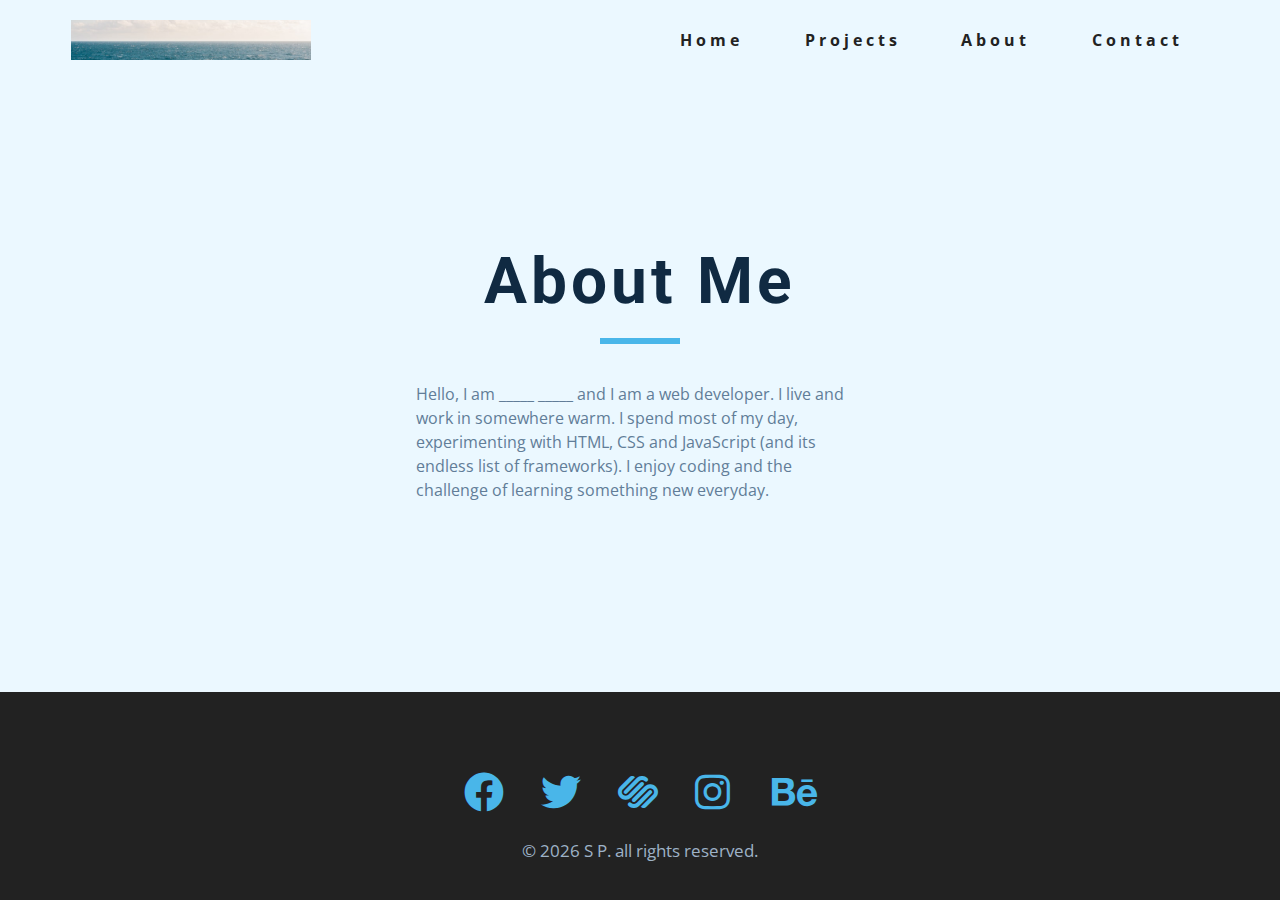
<file: about.html>
<!DOCTYPE html>
<html lang="en">
  <head>
    <meta charset="UTF-8" />
    <meta name="viewport" content="width=device-width, initial-scale=1.0" />
    <title>Ocean Portfolio || About Me</title>
    <!-- favicon -->
    <link rel="shortcut icon" href="./images/favicon.ico" type="image/x-icon" />
    <!-- font-awesome -->
    <link
      rel="stylesheet"
      href="./fontawesome-free-6.4.0-web/css/all.min.css"
    />
    <!-- css -->
    <link rel="stylesheet" href="./css/styles.css" />
  </head>
  <body>
    <!-- navbar -->
    <nav class="nav" id="nav">
      <nav class="navbar">
        <img src="./images/logo.svg" class="nav-logo" alt="" />
        <!-- nav links -->
        <ul class="nav-links">
          <li><a href="index.html" class="nav-link">home</a></li>
          <li><a href="projects.html" class="nav-link">projects</a></li>
          <li><a href="about.html" class="nav-link">about</a></li>
          <li><a href="contact.html" class="nav-link">contact</a></li>
        </ul>
        <button class="nav-btn" id="nav-btn">
          <i class="fas fa-bars"></i>
        </button>
      </nav>
    </nav>
    <!-- end of navbar -->
    <!-- sidebar -->
    <div class="sidebar" id="sidebar">
      <div class="sidebar-content">
        <!-- sidebar links -->
        <ul class="sidebar-links">
          <li><a href="index.html" class="sidebar-link">home</a></li>
          <li><a href="projects.html" class="sidebar-link">projects</a></li>
          <li><a href="about.html" class="sidebar-link">about</a></li>
          <li><a href="contact.html" class="sidebar-link">contact</a></li>
        </ul>
        <!-- social icons -->
        <div class="social-icons">
          <a href="https://www.facebook.com"
            ><i class="fa-brands fa-facebook social-icon"></i
          ></a>
          <a href="https://www.fa-twitter.com"
            ><i class="fa-brands fa-twitter social-icon"></i
          ></a>
          <a href="https://www.squarespace.com"
            ><i class="fa-brands fa-squarespace social-icon"></i
          ></a>
          <a href="https://www.instagram.com"
            ><i class="fa-brands fa-instagram social-icon"></i
          ></a>
          <a href="https://www.behance.com"
            ><i class="fa-brands fa-behance social-icon"></i
          ></a>
        </div>
      </div>
      <button class="close-btn" id="close-btn">
        <i class="fas fa-times"></i>
      </button>
    </div>
    <!-- end of sidebar -->
    <!-- header -->
    <header class="about-hero">
      <div class="about-hero-content">
        <!-- hero info -->
        <article class="about-hero-info">
          <h1>About Me</h1>
          <div class="underline"></div>
          <p>
            Hello, I am _____ _____ and I am a web developer. I live and work in
            somewhere warm. I spend most of my day, experimenting with HTML, CSS
            and JavaScript (and its endless list of frameworks). I enjoy coding
            and the challenge of learning something new everyday.
          </p>
        </article>
      </div>
    </header>
    <!-- end of header -->
    <!-- footer -->
    <footer class="section footer">
      <!-- social icons -->
      <div class="footer-icons social-icons">
        <a href="https://www.facebook.com"
          ><i class="fa-brands fa-facebook footer-icon social-icon"></i
        ></a>
        <a href="https://www.fa-twitter.com"
          ><i class="fa-brands fa-twitter footer-icon social-icon"></i
        ></a>
        <a href="https://www.squarespace.com"
          ><i class="fa-brands fa-squarespace footer-icon social-icon"></i
        ></a>
        <a href="https://www.instagram.com"
          ><i class="fa-brands fa-instagram footer-icon social-icon"></i
        ></a>
        <a href="https://www.behance.com"
          ><i class="fa-brands fa-behance footer-icon social-icon"></i
        ></a>
      </div>
      <p>&copy; <span id="date"></span> S P. all rights reserved.</p>
    </footer>
    <script src="./js/app.js"></script>
  </body>
</html>
</file>
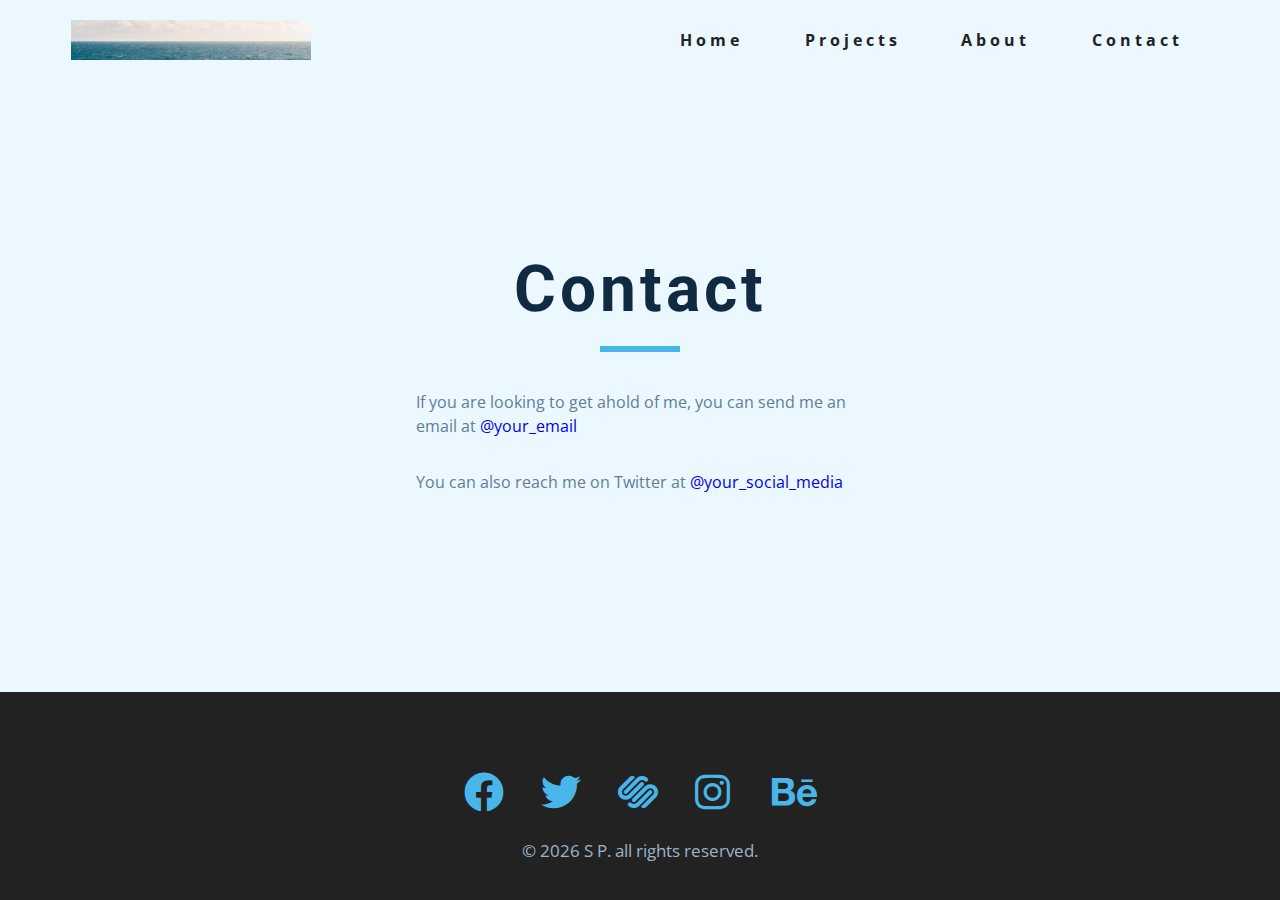
<file: contact.html>
<!DOCTYPE html>
<html lang="en">
  <head>
    <meta charset="UTF-8" />
    <meta name="viewport" content="width=device-width, initial-scale=1.0" />
    <title>Ocean Portfolio || About Me</title>
    <!-- favicon -->
    <link rel="shortcut icon" href="./images/favicon.ico" type="image/x-icon" />
    <!-- font-awesome -->
    <link
      rel="stylesheet"
      href="./fontawesome-free-6.4.0-web/css/all.min.css"
    />
    <!-- css -->
    <link rel="stylesheet" href="./css/styles.css" />
  </head>
  <body>
    <!-- navbar -->
    <nav class="nav" id="nav">
      <nav class="navbar">
        <img src="./images/logo.svg" class="nav-logo" alt="" />
        <!-- nav links -->
        <ul class="nav-links">
          <li><a href="index.html" class="nav-link">home</a></li>
          <li><a href="projects.html" class="nav-link">projects</a></li>
          <li><a href="about.html" class="nav-link">about</a></li>
          <li><a href="contact.html" class="nav-link">contact</a></li>
        </ul>
        <button class="nav-btn" id="nav-btn">
          <i class="fas fa-bars"></i>
        </button>
      </nav>
    </nav>
    <!-- end of navbar -->
    <!-- sidebar -->
    <div class="sidebar" id="sidebar">
      <div class="sidebar-content">
        <!-- sidebar links -->
        <ul class="sidebar-links">
          <li><a href="index.html" class="sidebar-link">home</a></li>
          <li><a href="projects.html" class="sidebar-link">projects</a></li>
          <li><a href="about.html" class="sidebar-link">about</a></li>
          <li><a href="contact.html" class="sidebar-link">contact</a></li>
        </ul>
        <!-- social icons -->
        <div class="social-icons">
          <a href="https://www.facebook.com"
            ><i class="fa-brands fa-facebook social-icon"></i
          ></a>
          <a href="https://www.fa-twitter.com"
            ><i class="fa-brands fa-twitter social-icon"></i
          ></a>
          <a href="https://www.squarespace.com"
            ><i class="fa-brands fa-squarespace social-icon"></i
          ></a>
          <a href="https://www.instagram.com"
            ><i class="fa-brands fa-instagram social-icon"></i
          ></a>
          <a href="https://www.behance.com"
            ><i class="fa-brands fa-behance social-icon"></i
          ></a>
        </div>
      </div>
      <button class="close-btn" id="close-btn">
        <i class="fas fa-times"></i>
      </button>
    </div>
    <!-- end of sidebar -->
    <!-- header -->
    <header class="about-hero">
      <div class="about-hero-content">
        <!-- hero info -->
        <article class="about-hero-info">
          <h1>Contact</h1>
          <div class="underline"></div>
          <p>
            If you are looking to get ahold of me, you can send me an email at
            <a href="mailto:email@email.com">@your_email</a>
          </p>
          <p>
            You can also reach me on Twitter at
            <a href="https://www.twitter.com">@your_social_media </a>
          </p>
        </article>
      </div>
    </header>
    <!-- end of header -->
    <!-- footer -->
    <footer class="section footer">
      <!-- social icons -->
      <div class="footer-icons social-icons">
        <a href="https://www.facebook.com"
          ><i class="fa-brands fa-facebook footer-icon social-icon"></i
        ></a>
        <a href="https://www.fa-twitter.com"
          ><i class="fa-brands fa-twitter footer-icon social-icon"></i
        ></a>
        <a href="https://www.squarespace.com"
          ><i class="fa-brands fa-squarespace footer-icon social-icon"></i
        ></a>
        <a href="https://www.instagram.com"
          ><i class="fa-brands fa-instagram footer-icon social-icon"></i
        ></a>
        <a href="https://www.behance.com"
          ><i class="fa-brands fa-behance footer-icon social-icon"></i
        ></a>
      </div>
      <p>&copy; <span id="date"></span> S P. all rights reserved.</p>
    </footer>
    <script src="./js/app.js"></script>
  </body>
</html>
</file>
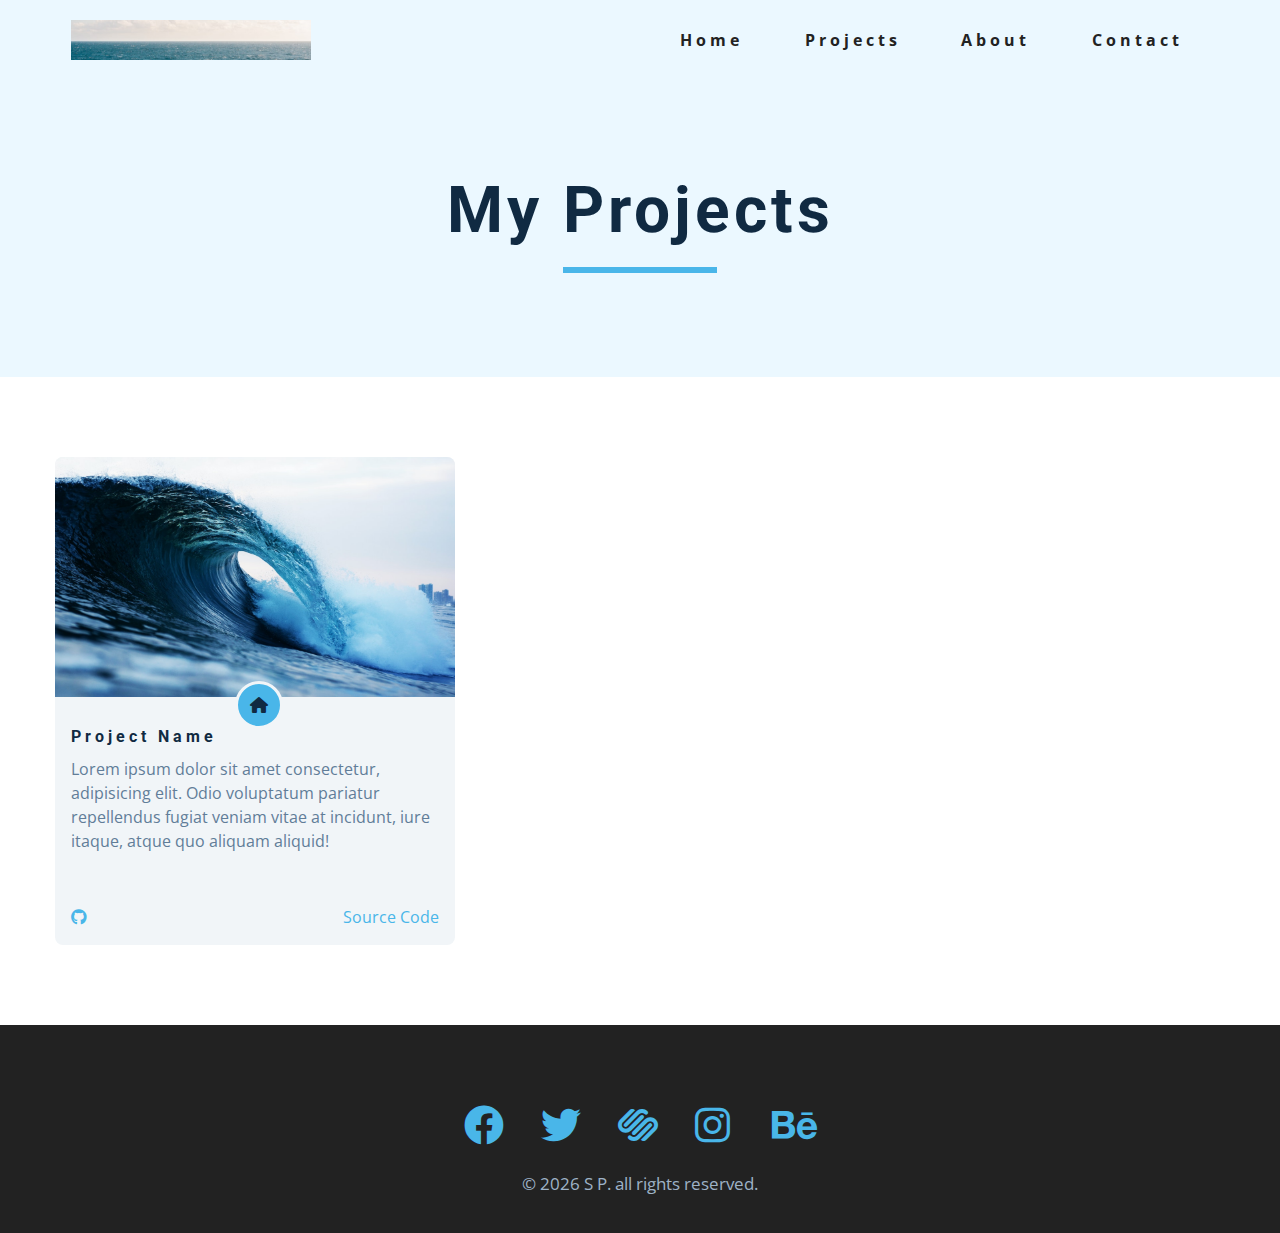
<file: projects.html>
<!DOCTYPE html>
<html lang="en">
  <head>
    <meta charset="UTF-8" />
    <meta name="viewport" content="width=device-width, initial-scale=1.0" />
    <title>Ocean || My Projects</title>
    <!-- favicon -->
    <link rel="shortcut icon" href="./images/favicon.ico" type="image/x-icon" />
    <!-- font-awesome -->
    <link
      rel="stylesheet"
      href="./fontawesome-free-6.4.0-web/css/all.min.css"
    />
    <!-- css -->
    <link rel="stylesheet" href="./css/styles.css" />
  </head>
  <body>
    <!-- navbar -->
    <nav class="nav" id="nav">
      <nav class="navbar">
        <img src="./images/logo.svg" class="nav-logo" alt="" />
        <!-- nav links -->
        <ul class="nav-links">
          <li><a href="index.html" class="nav-link">home</a></li>
          <li><a href="projects.html" class="nav-link">projects</a></li>
          <li><a href="about.html" class="nav-link">about</a></li>
          <li><a href="contact.html" class="nav-link">contact</a></li>
        </ul>
        <button class="nav-btn" id="nav-btn">
          <i class="fas fa-bars"></i>
        </button>
      </nav>
    </nav>
    <!-- end of navbar -->
    <!-- sidebar -->
    <div class="sidebar" id="sidebar">
      <div class="sidebar-content">
        <!-- sidebar links -->
        <ul class="sidebar-links">
          <li><a href="index.html" class="sidebar-link">home</a></li>
          <li><a href="projects.html" class="sidebar-link">projects</a></li>
          <li><a href="about.html" class="sidebar-link">about</a></li>
          <li><a href="contact.html" class="sidebar-link">contact</a></li>
        </ul>
        <!-- social icons -->
        <div class="social-icons">
          <a href="https://www.facebook.com"
            ><i class="fa-brands fa-facebook social-icon"></i
          ></a>
          <a href="https://www.fa-twitter.com"
            ><i class="fa-brands fa-twitter social-icon"></i
          ></a>
          <a href="https://www.squarespace.com"
            ><i class="fa-brands fa-squarespace social-icon"></i
          ></a>
          <a href="https://www.instagram.com"
            ><i class="fa-brands fa-instagram social-icon"></i
          ></a>
          <a href="https://www.behance.com"
            ><i class="fa-brands fa-behance social-icon"></i
          ></a>
        </div>
      </div>
      <button class="close-btn" id="close-btn">
        <i class="fas fa-times"></i>
      </button>
    </div>
    <!-- end of sidebar -->
    <!-- header -->
    <header class="project-hero hero">
      <div class="project-hero-content">
        <!-- hero info -->
        <article class="project-hero-info hero-info">
          <h1>My Projects</h1>
          <div class="underline"></div>
        </article>
      </div>
    </header>
    <!-- my projects -->
    <section class="section my-projects">
      <div class="section-center my-projects-center">
        <!-- single card -->
        <div class="my-project-card">
          <img src="./images/img-1.jpg" class="my-project-img" alt="" />
          <div class="my-project-icon">
            <i class="fas fa-home project-icon"></i>
          </div>
          <div class="my-project-info">
            <h4>project name</h4>
            <p>
              Lorem ipsum dolor sit amet consectetur, adipisicing elit. Odio
              voluptatum pariatur repellendus fugiat veniam vitae at incidunt,
              iure itaque, atque quo aliquam aliquid!
            </p>
          </div>
          <div class="my-project-footer">
            <i class="fab fa-github icon"></i>
            <a href="https://sun-n-y.github.io/oceanPortfolioCssGrid/"
              >source code</a
            >
          </div>
        </div>
        <!-- end of single card -->
      </div>
    </section>
    <!-- end of my projects -->
    <!-- footer -->
    <footer class="section footer">
      <!-- social icons -->
      <div class="footer-icons social-icons">
        <a href="https://www.facebook.com"
          ><i class="fa-brands fa-facebook footer-icon social-icon"></i
        ></a>
        <a href="https://www.fa-twitter.com"
          ><i class="fa-brands fa-twitter footer-icon social-icon"></i
        ></a>
        <a href="https://www.squarespace.com"
          ><i class="fa-brands fa-squarespace footer-icon social-icon"></i
        ></a>
        <a href="https://www.instagram.com"
          ><i class="fa-brands fa-instagram footer-icon social-icon"></i
        ></a>
        <a href="https://www.behance.com"
          ><i class="fa-brands fa-behance footer-icon social-icon"></i
        ></a>
      </div>
      <p>&copy; <span id="date"></span> S P. all rights reserved.</p>
    </footer>
    <script src="./js/app.js"></script>
  </body>
</html>
</file>
<file: css/styles.css>
/*
=============== 
Fonts
===============
*/
@import url("https://fonts.googleapis.com/css?family=Open+Sans|Roboto:400,700&display=swap");

/*
=============== 
Variables
===============
*/

:root {
  /* dark shades of primary color*/
  --clr-primary-1: hsl(200, 86%, 17%);
  --clr-primary-2: hsl(200, 77%, 27%);
  --clr-primary-3: hsl(200, 72%, 37%);
  --clr-primary-4: hsl(199, 63%, 48%);
  /* primary/main color */
  --clr-primary-5: hsl(199, 78%, 60%);
  /* lighter shades of primary color */
  --clr-primary-6: hsl(200, 89%, 70%);
  --clr-primary-7: hsl(200, 90%, 76%);
  --clr-primary-8: hsl(202, 86%, 81%);
  --clr-primary-9: hsl(202, 90%, 88%);
  --clr-primary-10: hsl(202, 100%, 96%);
  /* darkest grey - used for headings */
  --clr-grey-1: hsl(209, 61%, 16%);
  --clr-grey-2: hsl(211, 39%, 23%);
  --clr-grey-3: hsl(209, 34%, 30%);
  --clr-grey-4: hsl(209, 28%, 39%);
  /* grey used for paragraphs */
  --clr-grey-5: hsl(210, 22%, 49%);
  --clr-grey-6: hsl(209, 23%, 60%);
  --clr-grey-7: hsl(211, 27%, 70%);
  --clr-grey-8: hsl(210, 31%, 80%);
  --clr-grey-9: hsl(212, 33%, 89%);
  --clr-grey-10: hsl(210, 36%, 96%);
  --clr-white: #fff;
  --ff-primary: "Roboto", sans-serif;
  --ff-secondary: "Open Sans", sans-serif;
  --transition: all 0.3s linear;
  --spacing: 0.25rem;
  --radius: 0.5rem;
  --light-shadow: 0 5px 15px rgba(0, 0, 0, 0.1);
  --dark-shadow: 0 5px 15px rgba(0, 0, 0, 0.2);
  --max-width: 1170px;
}
/*
=============== 
Global Styles
===============
*/

*,
::after,
::before {
  margin: 0;
  padding: 0;
  box-sizing: border-box;
}
body {
  font-family: var(--ff-secondary);
  background: var(--clr-white);
  color: var(--clr-grey-1);
  line-height: 1.5;
  font-size: 0.875rem;
}
ul {
  list-style-type: none;
}
a {
  text-decoration: none;
}
img:not(.nav-logo) {
  width: 100%;
  display: block;
}

h1,
h2,
h3,
h4 {
  letter-spacing: var(--spacing);
  text-transform: capitalize;
  line-height: 1.25;
  margin-bottom: 0.75rem;
  font-family: var(--ff-primary);
}
h1 {
  font-size: 3rem;
}
h2 {
  font-size: 2rem;
}
h3 {
  font-size: 1.25rem;
}
h4 {
  font-size: 0.875rem;
}
p {
  margin-bottom: 1.25rem;
  color: var(--clr-grey-5);
}
@media screen and (min-width: 800px) {
  h1 {
    font-size: 4rem;
  }
  h2 {
    font-size: 2.5rem;
  }
  h3 {
    font-size: 1.75rem;
  }
  h4 {
    font-size: 1rem;
  }
  body {
    font-size: 1rem;
  }
  h1,
  h2,
  h3,
  h4 {
    line-height: 1;
  }
}
/*  global classes */

.btn {
  text-transform: uppercase;
  background: var(--clr-primary-5);
  color: var(--clr-primary-1);
  padding: 0.375rem 0.75rem;
  letter-spacing: var(--spacing);
  display: inline-block;
  font-weight: 700;
  -webkit-transition: var(--transition);
  transition: var(--transition);
  font-size: 0.875rem;
  border: 2px solid transparent;
  cursor: pointer;
  box-shadow: 0 1px 3px rgba(0, 0, 0, 0.2);
  border-radius: var(--radius);
}
.btn:hover {
  color: var(--clr-primary-1);
  background: var(--clr-primary-7);
}
/* section */
.section {
  padding: 5rem 0;
}

.section-center {
  width: 90vw;
  margin: 0 auto;
  max-width: 1170px;
}
@media screen and (min-width: 992px) {
  .section-center {
    width: 95vw;
  }
}
/* added during new work */

.underline {
  height: 0.375rem;
  width: 5rem;
  display: inline-block;
  background: var(--clr-primary-5);
}

.section-title h2 {
  margin-bottom: 0;
  text-align: center;
}

.section-title .underline {
  display: block;
  margin: 0.5rem auto;
}

/*
=============== 
Navbar
===============
*/

.nav-links {
  display: none;
}

.nav {
  background: var(--clr-white);
  height: 5rem;
  width: 100%;
  z-index: 5;
}

.navbar {
  height: 5rem;
  max-width: 1170px;
  padding: 1rem;
  margin: 0 auto;
  display: grid;
  grid-template-columns: 1fr 1fr;
  align-items: center;
}

.nav-btn {
  background: transparent;
  border: none;
  color: var(--clr-primary-5);
  font-size: 2rem;
  justify-self: end;
  cursor: pointer;
}

.navbar-fixed {
  position: fixed;
  box-shadow: var(--dark-shadow);
  transition: var(--transition);
}

@media screen and (min-width: 768px) {
  .nav {
    background: var(--clr-primary-10);
  }
  .nav-btn {
    display: none;
  }
  .nav-links {
    display: grid;
    grid-template-columns: repeat(4, 1fr);
    justify-items: center;
    transition: var(--transition);
  }
  .nav-link {
    list-style-type: none;
    color: #222;
    text-transform: capitalize;
    font-weight: bold;
    letter-spacing: var(--spacing);
    transition: var(--transition);
    cursor: pointer;
  }
  .nav-link:hover {
    color: var(--clr-primary-5);
  }
}
/*
=============== 
Sidebar
===============
*/
.sidebar {
  position: absolute;
  top: 0;
  left: 0;
  width: 100%;
  min-height: 100%;
  background: var(--clr-grey-10);
  display: grid;
  place-items: center;
  transition: var(--transition);
  transform: translateX(-100%);
}

.show-sidebar {
  transform: translateX(0);
}

.close-btn {
  position: absolute;
  top: 0;
  right: 0;
  font-size: 3rem;
  background: transparent;
  border: none;
  padding: 1.5rem;
  color: rgba(255, 0, 0, 0.747);
  transition: var(--transition);
}

.close-btn:hover {
  color: rgba(255, 0, 0, 0.418);
}

.sidebar-content {
  text-align: center;
  display: grid;
  row-gap: 4rem;
}

.sidebar-links a {
  font-size: 2.5rem;
  text-transform: capitalize;
  letter-spacing: var(--spacing);
  transition: var(--transition);
  color: var(--clr-grey-5);
  display: inline-block;
  margin-bottom: 2rem;
  cursor: pointer;
}

.sidebar-links a:hover {
  color: var(--clr-primary-5);
}

.social-icons {
  display: grid;
  grid-template-columns: repeat(5, 1fr);
  column-gap: 2rem;
}

.social-icon {
  font-size: 2.5rem;
  color: #222;
  transition: var(--transition);
}

.social-icon:hover {
  color: var(--clr-primary-5);
}

/*
=============== 
Hero
===============
*/
/* underline added to globals */

.hero-img-container {
  display: none;
}

.hero {
  height: calc(100vh - 5rem);
  background: var(--clr-primary-10);
  display: grid;
  place-items: center;
}

.hero-info {
  padding: 1rem;
}
.hero-info p {
  text-transform: capitalize;
  letter-spacing: var(--spacing);
  font-weight: bold;
}

.hero-info a {
  margin: 1.5rem 0 1rem 0;
}
.hero-social-icons {
  display: grid;
  grid-template-columns: repeat(5, 1fr);
}
.hero-social-icons .social-icon {
  font-size: 2rem;
}

@media screen and (min-width: 992px) {
  .hero-img-container {
    display: inline-block;
    width: 70%;
    justify-self: end;
    position: relative;
  }

  .hero-img-container::before {
    content: "";
    position: absolute;
    top: 0;
    left: 0;
    width: 100%;
    height: 100%;
    border: 0.5rem solid var(--clr-primary-5);
    top: 2rem;
    left: 2rem;
  }

  .hero-img {
    height: 35rem;
    object-fit: cover;
    position: relative;
  }
  .hero-content {
    padding: 2rem;
    display: grid;
    grid-template-columns: 1fr 1fr;
    place-items: center;
  }
  .hero-info {
    align-self: center;
  }
}

/*
=============== 
About
===============
*/
/* section title added to globals */

.about-title h2 {
  text-align: left;
}

.about-title {
  margin: 1.5rem 0;
}

.about-title .underline {
  margin-left: 0;
  margin-right: auto;
}

.about-img-container {
  width: 25rem;
  margin: 0 auto;
}

@media screen and (min-width: 992px) {
  .about-center {
    display: grid;
    grid-template-columns: 1fr 1fr;
    column-gap: 2rem;
  }
  .about-img-container {
    align-self: center;
    position: relative;
  }

  .about-img-container::after {
    content: "";
    position: absolute;
    top: 0;
    left: 0;
    width: 100%;
    height: 100%;
    border: 0.5rem solid var(--clr-primary-5);
    top: 2rem;
    left: -2rem;
    z-index: -1;
    border-radius: var(--radius);
  }

  .about-title {
    margin-top: 0;
  }
  .about-img {
    border-radius: var(--radius);
  }

  .about-info {
    align-self: center;
  }
}

/*
=============== 
Services
===============
*/
/* small screen layout setup */
/* bg-grey in globals */

.services {
  background: var(--clr-grey-10);
}

.service {
  border-radius: var(--radius);
  background: var(--clr-white);
  padding: 3rem 2rem;
  display: grid;
  place-items: center;
}

.service-icon {
  font-size: 2rem;
  margin-bottom: 2rem;
}

.service p:first-of-type {
  font-weight: bold;
  text-transform: capitalize;
  color: #222;
  letter-spacing: var(--spacing);
  margin-bottom: 0;
}

.service .underline {
  margin: 1rem 0;
  width: 3rem;
  border-radius: var(--radius);
}

.service p:last-of-type {
  text-align: center;
}

.services-center {
  margin-top: 3rem;
  display: grid;

  row-gap: 2rem;
}

@media screen and (min-width: 676px) {
  .services-center {
    grid-template-columns: 1fr 1fr;
    column-gap: 2rem;
  }
}

@media screen and (min-width: 992px) {
  .services-center {
    grid-template-columns: 1fr 1fr 1fr;
  }
}

/*
=============== 
Projects
===============
*/

.projects-text {
  width: 85%;
  max-width: 30rem;
  margin: 2rem auto;
  text-align: center;
}

.project {
  position: relative;
  background: var(--clr-primary-5);
  border-radius: var(--radius);
  margin-bottom: 2rem;
}

.project::after {
  content: "";
  position: absolute;
  top: 0;
  left: 0;
  width: 100%;
  height: 100%;
  border: 0.25rem solid var(--clr-white);
  border-radius: var(--radius);
  opacity: 0;
  transition: var(--transition);
}

.project:hover::after {
  opacity: 1;
  transform: scale(0.7);
}

.project-info {
  text-align: center;
  position: absolute;
  top: 50%;
  left: 50%;
  transform: translate(-50%, -50%);
  color: var(--clr-white);
  transition: var(--transition);
  opacity: 0;
}

.project-info p {
  color: var(--clr-white);
  text-transform: capitalize;
}

.project:hover .project-info {
  opacity: 1;
}

.project-img {
  border-radius: var(--radius);
  transition: var(--transition);
  height: 15rem;
  object-fit: cover;
}

.project:hover .project-img {
  opacity: 0.6;
}

@media screen and (min-width: 676px) {
  .projects-center {
    display: grid;
    grid-template-columns: 1fr 1fr;
    column-gap: 2rem;
  }
}
@media screen and (min-width: 992px) {
  .projects-center {
    grid-template-columns: 1fr 1fr 1fr;
  }
}
@media screen and (min-width: 1170px) {
  .projects-center {
    grid-template-rows: 200px 200px;
    grid-template-areas:
      "a b b"
      "a c d";
    gap: 1rem;
  }
  .project-1 {
    grid-area: a;
  }
  .project-2 {
    grid-area: b;
  }
  .project-3 {
    grid-area: c;
  }
  .project-4 {
    grid-area: d;
  }

  .project-img {
    height: 100%;
  }
  .project {
    height: 100%;
  }
}

/*
=============== 
Connect
===============
*/

.connect {
  min-height: 40vh;
  position: relative;
  padding: 10rem 0 5rem 0;
  margin: 5rem 0;
  display: grid;
  place-items: center;
}
.video-container {
  position: absolute;
  top: 0;
  left: 0;
  width: 100%;
  height: 100%;
  object-fit: cover;
  z-index: -2;
}

.connect::after {
  content: "";
  position: absolute;
  top: 0;
  left: 0;
  width: 100%;
  height: 100%;
  background: var(--clr-white);
  z-index: -1;
  opacity: 0.5;
}

.video-banner {
  background: var(--clr-primary-10);
  padding: 3rem 5rem 12rem 5rem;
  text-align: center;
  clip-path: polygon(
    0% 0%,
    100% 0%,
    100% 75%,
    75% 75%,
    75% 100%,
    50% 75%,
    0% 75%
  );
}

.video-banner p {
  margin-top: 2rem;
  max-width: 30rem;
}

/*
=============== 
Skills
===============
*/

.skills {
  background: var(--clr-primary-10);
}

.skills .section-title {
  margin-bottom: 3.5rem;
}

.frontend h3,
.backend h3 {
  margin-top: 2rem;
}

.frontend p,
.backend p {
  text-transform: capitalize;
  margin: 1rem 0 0.5rem 0;
}

.progress-bar {
  position: relative;
  width: 100%;
  height: 1rem;
  background: var(--clr-white);
  border-radius: var(--radius);
}

.progress-amount {
  position: absolute;
  top: 0;
  left: 0;
  height: 1rem;
  width: 50%;
  background-color: var(--clr-primary-5);
  border-radius: var(--radius);
}

.progress-value {
  position: absolute;
  top: -150%;
  left: 50%;
  transform: translateX(-50%);
}

.amount-80 {
  width: 80%;
}
.value-80 {
  left: 80%;
}
.amount-70 {
  width: 70%;
}
.value-70 {
  left: 70%;
}

@media screen and (min-width: 768px) {
  .skills-center {
    display: grid;
    grid-template-columns: repeat(2, 1fr);
    column-gap: 2.5rem;
  }
}

/*
=============== 
Timeline
===============
*/

.timeline-center {
  width: 80vw;
  max-width: 40rem;
  margin: 5rem auto 0 auto;
}

.time-year {
  letter-spacing: var(--spacing);
  color: #222;
  font-weight: bold;
}

.timestamp {
  padding: 2rem;
  position: relative;
  border-top: 2px dashed var(--clr-primary-5);
}

.timestamp:nth-of-type(even) {
  border-left: 2px dashed var(--clr-primary-5);
  border-top-left-radius: 2rem;
  border-bottom-left-radius: 2rem;
  margin-right: 2rem;
  padding-right: 0;
}
.timestamp:nth-of-type(odd) {
  border-right: 2px dashed var(--clr-primary-5);
  border-top-right-radius: 2rem;
  border-bottom-right-radius: 2rem;
  margin-left: 2rem;
  padding-left: 0;
}

.timestamp:nth-child(odd) .number {
  position: absolute;
  width: 2rem;
  height: 2rem;
  display: grid;
  place-items: center;
  background: var(--clr-primary-5);
  border-radius: 50%;
  color: var(--clr-white);
  right: 0;
  top: 50%;
  transform: translate(50%, -50%);
}
.timestamp:nth-child(even) .number {
  position: absolute;
  width: 2rem;
  height: 2rem;
  display: grid;
  place-items: center;
  background: var(--clr-primary-5);
  border-radius: 50%;
  color: var(--clr-white);
  left: 0;
  top: 50%;
  transform: translate(-50%, -50%);
}

.timestamp:first-of-type {
  border-top: none;
  border-top-right-radius: 0;
}
.timestamp:last-of-type {
  border-bottom-left-radius: 0;
}

/*
=============== 
Blog
===============
*/

.blog {
  background: var(--clr-grey-10);
}

.blog .section-title {
  margin-bottom: 4rem;
}

.card {
  position: relative;
  perspective: 3000;
  height: 30rem;
  margin-bottom: 2rem;
}

.card-side {
  backface-visibility: hidden;
  transition: all 2s linear;
  position: absolute;
  top: 0;
  left: 0;
  width: 100%;
  height: 100%;
  border-radius: var(--radius);
}

.front {
  background: var(--clr-white);
  display: grid;
  grid-template-rows: auto 1fr auto;
}

.back {
  transform: rotateY(180deg);
  background: var(--clr-primary-9);
  display: grid;
  place-items: center;
}

.card:hover .front {
  transform: rotateY(-180deg);
}

.card:hover .back {
  transform: rotateY(0deg);
}

.blog-img {
  height: 12rem;
  object-fit: cover;
  border-top-left-radius: var(--radius);
  border-top-right-radius: var(--radius);
}

.blog-info {
  padding: 1rem;
}

.blog-img-container {
  width: 2rem;
  height: 2rem;
  display: inline-block;
}

.blog-footer-img {
  width: 100%;
  height: 100%;
  border-radius: 50%;
}

.blog-footer {
  padding: 1rem;
  display: grid;
  grid-template-columns: auto 1fr;
  place-items: center;
}

.blog-footer p {
  justify-self: end;
  margin-bottom: 0;
}

@media screen and (min-width: 767px) {
  .blog-center {
    display: grid;
    grid-template-columns: 1fr 1fr;
    gap: 2rem;
  }
  .card {
    margin-bottom: 0;
  }
}

@media screen and (min-width: 1076px) {
  .blog-center {
    grid-template-columns: 1fr 1fr 1fr;
  }
}
/*
=============== 
Footer
===============
*/

.footer {
  background: #222;
  display: grid;
  place-items: center;
  row-gap: 1.5rem;
  height: 13rem;
}

.footer-icon {
  color: var(--clr-primary-5);
}

.footer-icon:hover {
  color: var(--clr-primary-8);
}

.footer p {
  color: var(--clr-grey-7);
  font-size: 1.09rem;
  margin-bottom: 0;
}

/*
=============== 
Projects Page
===============
*/

.project-hero {
  height: calc(65vh - 5rem - 13rem);
  display: grid;
  place-items: center;
}

.project-hero-info .underline {
  width: 40%;
}

.project-hero-info {
  text-align: center;
}

.my-project-card {
  background: var(--clr-grey-10);
  border-radius: var(--radius);
  position: relative;
}

.my-project-img {
  height: 15rem;
  object-fit: cover;
  border-top-right-radius: var(--radius);
  border-top-left-radius: var(--radius);
}

.my-project-icon {
  position: absolute;
  height: 3rem;
  width: 3rem;
  background: var(--clr-primary-5);
  display: grid;
  place-items: center;
  border-radius: 50%;
  border: 3px solid var(--clr-grey-10);
  top: 14rem;
  left: 45%;
}

.my-project-info {
  padding: 2rem 1rem 1rem 1rem;
}

.my-project-footer {
  padding: 1rem;
  display: grid;
  grid-template-columns: auto 1fr;
  place-items: center;
  color: var(--clr-primary-5);
}

.my-project-footer a {
  justify-self: end;
  text-transform: capitalize;
  color: var(--clr-primary-5);
}

.my-projects-center {
  display: grid;
  grid-template-columns: repeat(auto-fill, minmax(300px, 400px));
  gap: 1rem;
}

/*
=============== 
about us
===============
*/
.about-hero {
  height: calc(100vh - 5rem - 13rem);
  background: var(--clr-primary-10);
  display: grid;
  place-items: center;
}

.about-hero-content {
  width: 50vw;
  text-align: center;
}

.about-hero-info p {
  margin-top: 2rem;
  max-width: 70%;
  text-align: left;
  margin-right: auto;
  margin-left: auto;
}
</file>
